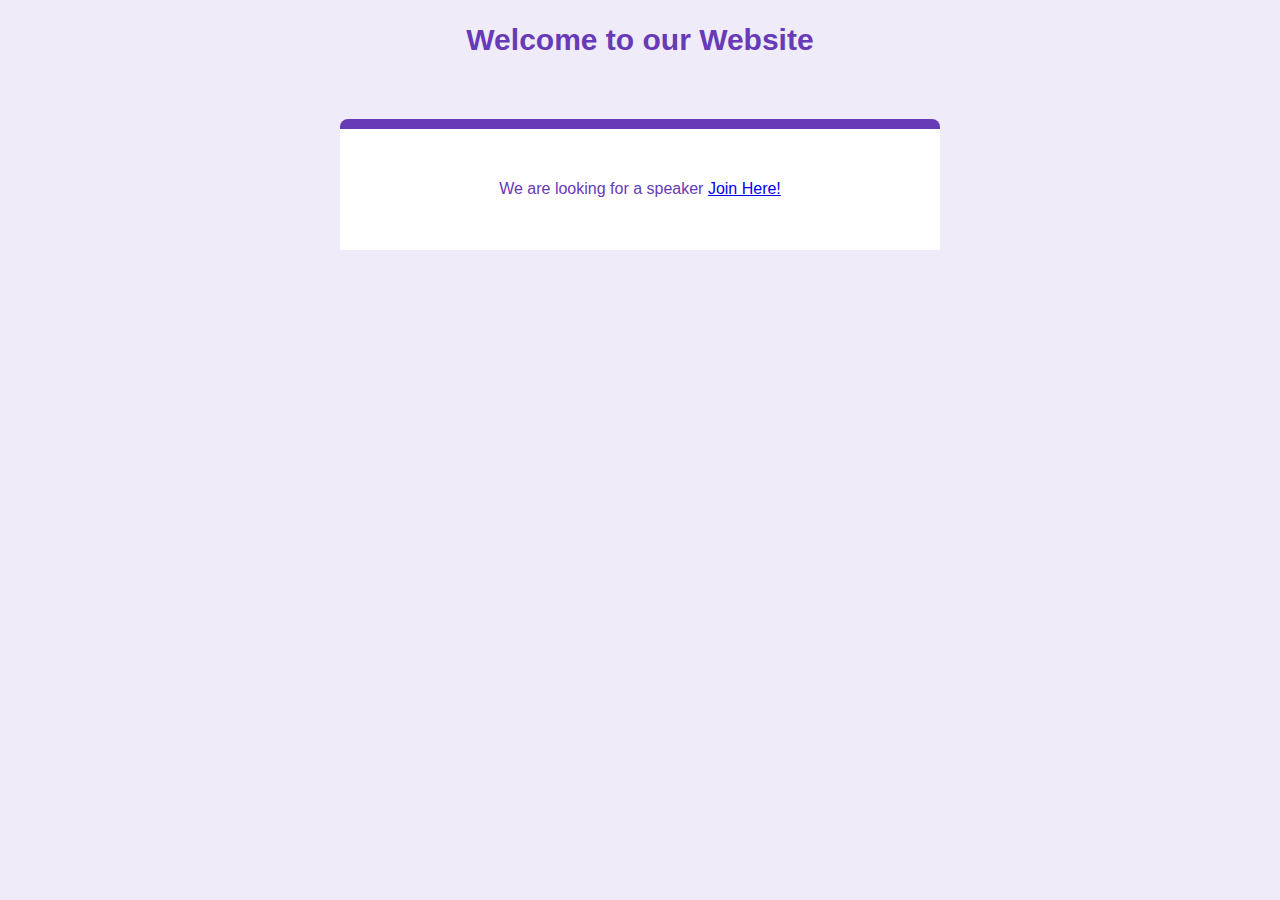
<file: index.html>
<!DOCTYPE html>
<html lang="en">
<head>
    <meta charset="UTF-8">
    <meta name="viewport" content="width=device-width, initial-scale=1.0">
    <title>Welcome...</title>
    <link rel="stylesheet" href="styles.css">
</head>
<body>
    <h1>Welcome to our Website</h1>
    <p class="speaker-form-header">
        We are looking for a speaker <a href="speaker-submission.html">Join Here!</a>
    </p>
</body>
</html>
</file>
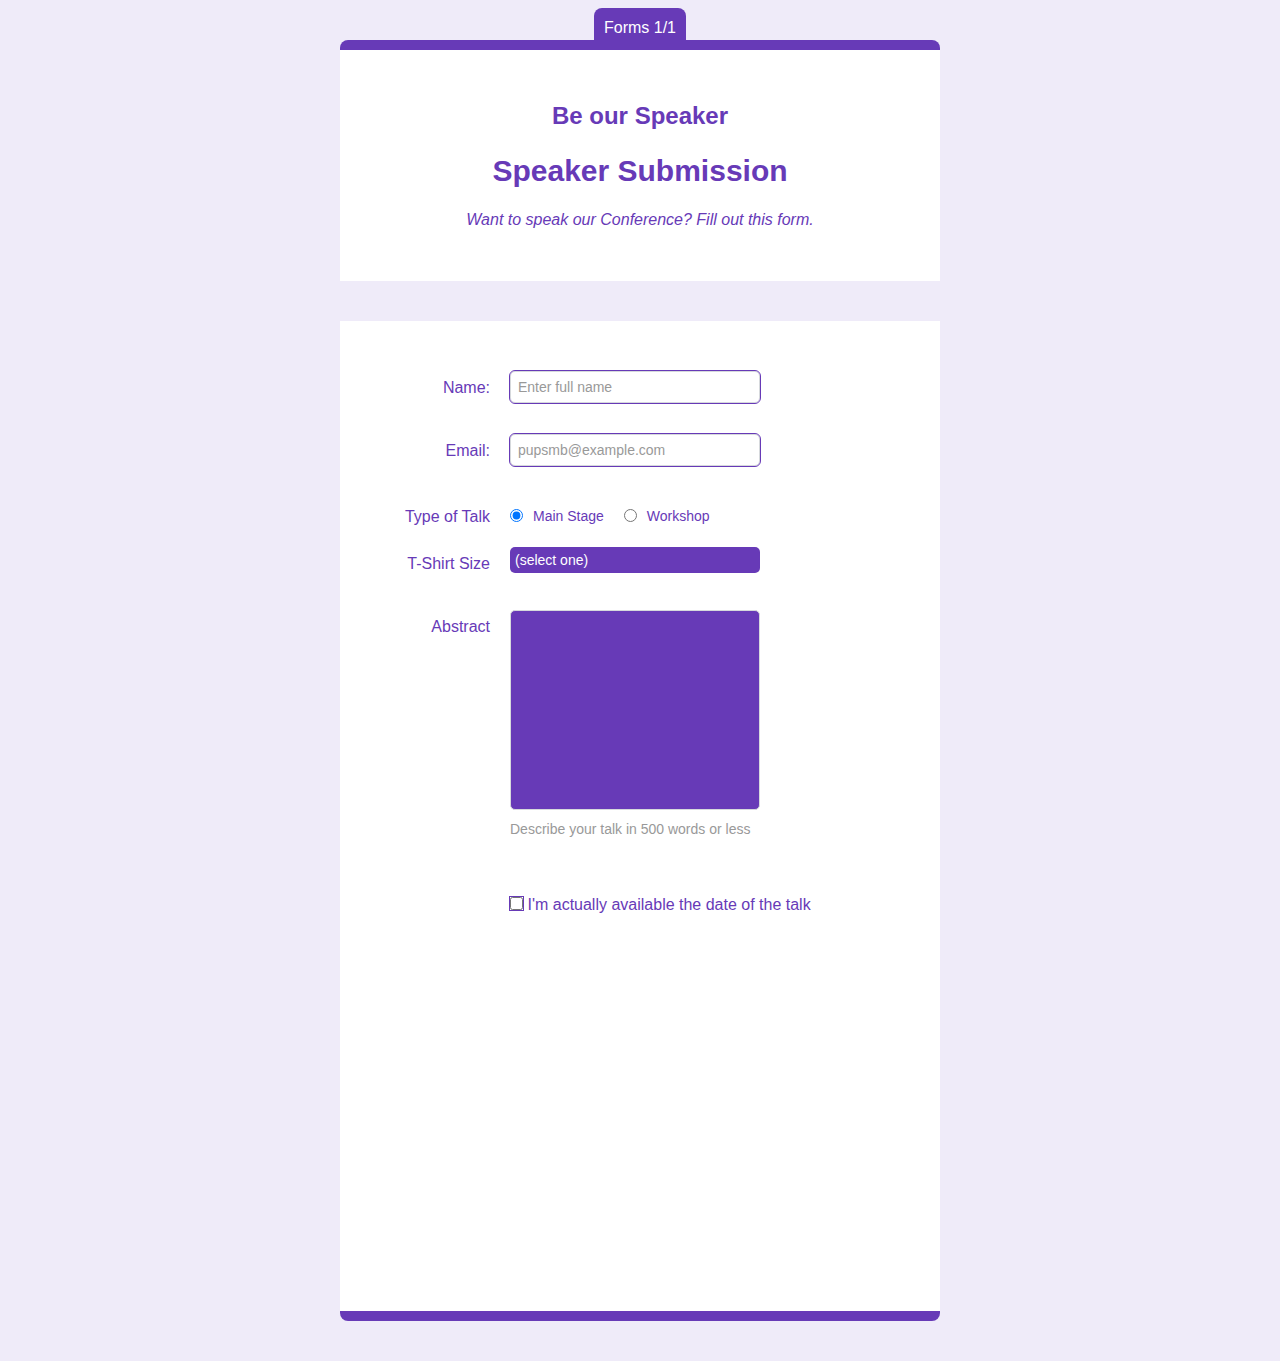
<file: speaker-submission.html>
<!DOCTYPE html>
<html lang="en">
<head>
    <meta charset="UTF-8">
    <meta name="viewport" content="width=device-width, initial-scale=1.0">
    <title>Speaker Submission</title>
    <link rel="stylesheet" href="styles.css">
</head>
<body>
    <div class="flags">
        <span>Forms 1/1</span>
    </div>

    <header class="speaker-form-header">
        <h2>Be our Speaker</h1>
        <h1>Speaker Submission</h1>
        <p><em>Want to speak our Conference? Fill out this form.</em></p>
        
        <ul><a href="/index.html"></a></ul>
    </header>

    <form action="" method="get" class="speaker-form">
        <div class="form-row">
            <label for="full-name">Name: </label>
            <input type="text" id="full-name" name="full-name" placeholder="Enter full name">
        </div>
        <div class="form-row">
            <label for="email">Email: </label>
            <input type="email" id="email" name="email" placeholder="pupsmb@example.com">
        </div>

        <fieldset class = 'legacy-form-row'>
            <legend>Type of Talk</legend>
      
            <input id = 'talk-type-1' name = 'talk-type' type = 'radio' value = 'main stage' checked/>
            <label for = 'talk-type-1' class = 'radio-label'>Main Stage</label>
            <input id = 'talk-type-2' name = 'talk-type' type = 'radio' value = 'workshop' />
            <label for = 'talk-type-2' class = 'radio-label'>Workshop</label>
          </fieldset>

          <div class="form-row">
            <label for="t-shirt">T-Shirt Size</label>
            <select name="t-shirt" id="t-shirt">
                <option value="">(select one)</option>
                <option value="xs">Extra Small</option>
                <option value="s">Small</option>
                <option value="m">Medium</option>
                <option value="l">Large</option>
            </select>
          </div>

          <div class="form-row">
            <label for="abstract">Abstract</label>
            <textarea name="abstract" id="abstract"></textarea>
            <div class="instructions">Describe your talk in 500 words or less</div>
          </div>

          <div class="form-row">
            <label for="available" class="checkbox-label">
                <input type="checkbox"
                name="available"
                id="available"
                value="is-available"
                />
                <span>I'm actually available the date of the talk</span>
            </label>
          </div>
    </form>
</body>
</html>
</file>
<file: styles.css>
* {
    margin: 0;
    padding: 0;
    box-sizing: border-box;
}

body {
    color: #673ab7;
    background-color: #efebf9;
    font-family: "Helvetica", "Arial", sans-serif;
    font-size: 16px;
    line-height: 1.3;

    display: flex;
    flex-direction: column;
    align-items: center;
}

img {
    height: 400px;
    border-radius: 50%;
    box-shadow: 10px 10px 50px #000000;
}

.speaker-form-header {
    text-align: center;
    background-color: #ffffff;
    border-top-left-radius: 8px;
    border-top-right-radius: 8px;
    border-top: 10px solid #673ab7;

    width: 80%;
    margin: 40px 0;
    padding: 50px;
    position: relative;
}

h1 {
    font-size: 30px;
    margin-bottom: 20px;
    margin-top: 20px;
}

.speaker-form {
    background-color: #ffffff;
    border-bottom-left-radius: 8px;
    border-bottom-right-radius: 8px;
    border-bottom: 10px solid #673ab7;

    width: 80%;
    height: 1000px;
    padding: 50px;
    margin: 0 0 40px 0;
}

.form-row {
    margin-bottom: 40px;
    display: flex;
    justify-content: flex-start;
    flex-direction: column;
    flex-wrap: wrap;
}

.form-row input[type='text'],
.form-row input[type='email'] {
    background-color: #ffffff;
    border: 1px solid #d6d9dc;
    width: 100%;
    padding: 7px;
    font-size: 14px;
}

.form-row label {
    margin-bottom: 15px;
}

.form-row input[type='text']:invalid,
.form-row input[type='email']:invalid {
    border: 1px solid #d55c5f;
    color: #d55c5f;
    box-shadow: none;
}

.legacy-form-row {
    border: none;
    margin-bottom: 40px;
    margin-top: 30px;
}

.legacy-form-row legend {
    margin-bottom: 10px;
}

.legacy-form-row .radio-label {
    display: block;
    font-size: 14px;
    padding: 0 20px 0 10px;
}

.legacy-form-row input[type='radio'] {
    margin-top: 2px;

}

.legacy-form-row .radio-label,
.legacy-form-row input[type='radio'] {
    float: left;
}

.form-row select {
    width: 50%;
    max-width: 100%;
    padding: 5px;
    font-size: 14px;
    -webkit-appearance: none;
}

.form-row textarea {
    font-family: "Helvetica", "Arial", sans-serif;
    font-size: 14px;
    border: 1px solid #D6D9DC;  

    min-height: 200px;
    margin-bottom: 10px;
    padding: 7px;
    resize: none;
    width: 50%;
    max-width: 100%;
}

.form-row textarea:focus, .form-row input:focus {
    outline: #fff;
}

.form-row .instructions {
    color: #999999;
    font-size: 14px;
    margin-bottom: 30px;
}

.form-row .checkbox-label {
    margin-bottom: 0;
}

.flags {
    margin-top: 8px;
    display: flex;
    color: #ffffff;
    background-color: #673ab7;
    border-top-left-radius: 8px;
    border-top-right-radius: 8px;
    position: absolute;
}

.flags span {
    padding: 10px;   
}

.form-row input, .form-row input:focus {
    border-radius: 5px;
    color: #673ab7;
    outline: 1px solid #673ab7;
}

select, option, textarea  {
    background-color: #673ab7;
    color: #fff;
    border: none;
    border-radius: 5px;
    outline: #fff;
}

::placeholder {
    color: #999999;
}

@media screen and (min-width: 700px) {
    .speaker-form,
    .speaker-form-header {
        width: 600px;
    }
    .form-row {
        flex-direction: row;
        align-items: flex-start;
        margin-bottom: 20px;
        height: initial;
    }
    .form-row input[type='text'],
    .form-row input[type='email'] {
        width: 250px;
        height: initial;
    }
    .form-row label {
        text-align: right;
        width: 120px;
        margin-top: 7px;
        padding-right: 20px;
    }
    .legacy-form-row {
        margin-bottom: 10px;
    }
    .legacy-form-row legend{
        width: 120px;
        text-align: right;
        align-items: flex-start;
        padding-right: 20px;
    }
    .legacy-form-row legend {
        float: left;
    }
    .form-row .instructions {
        margin-left: 120px;
    }
    .form-row .checkbox-label {
        margin-left: 120px;
        width: auto;
    }
}

@media screen and (max-width: 699px) {
    .form-row select,
    .form-row textarea {
        width: 100%;
        height: initial;
    }
}
</file>
